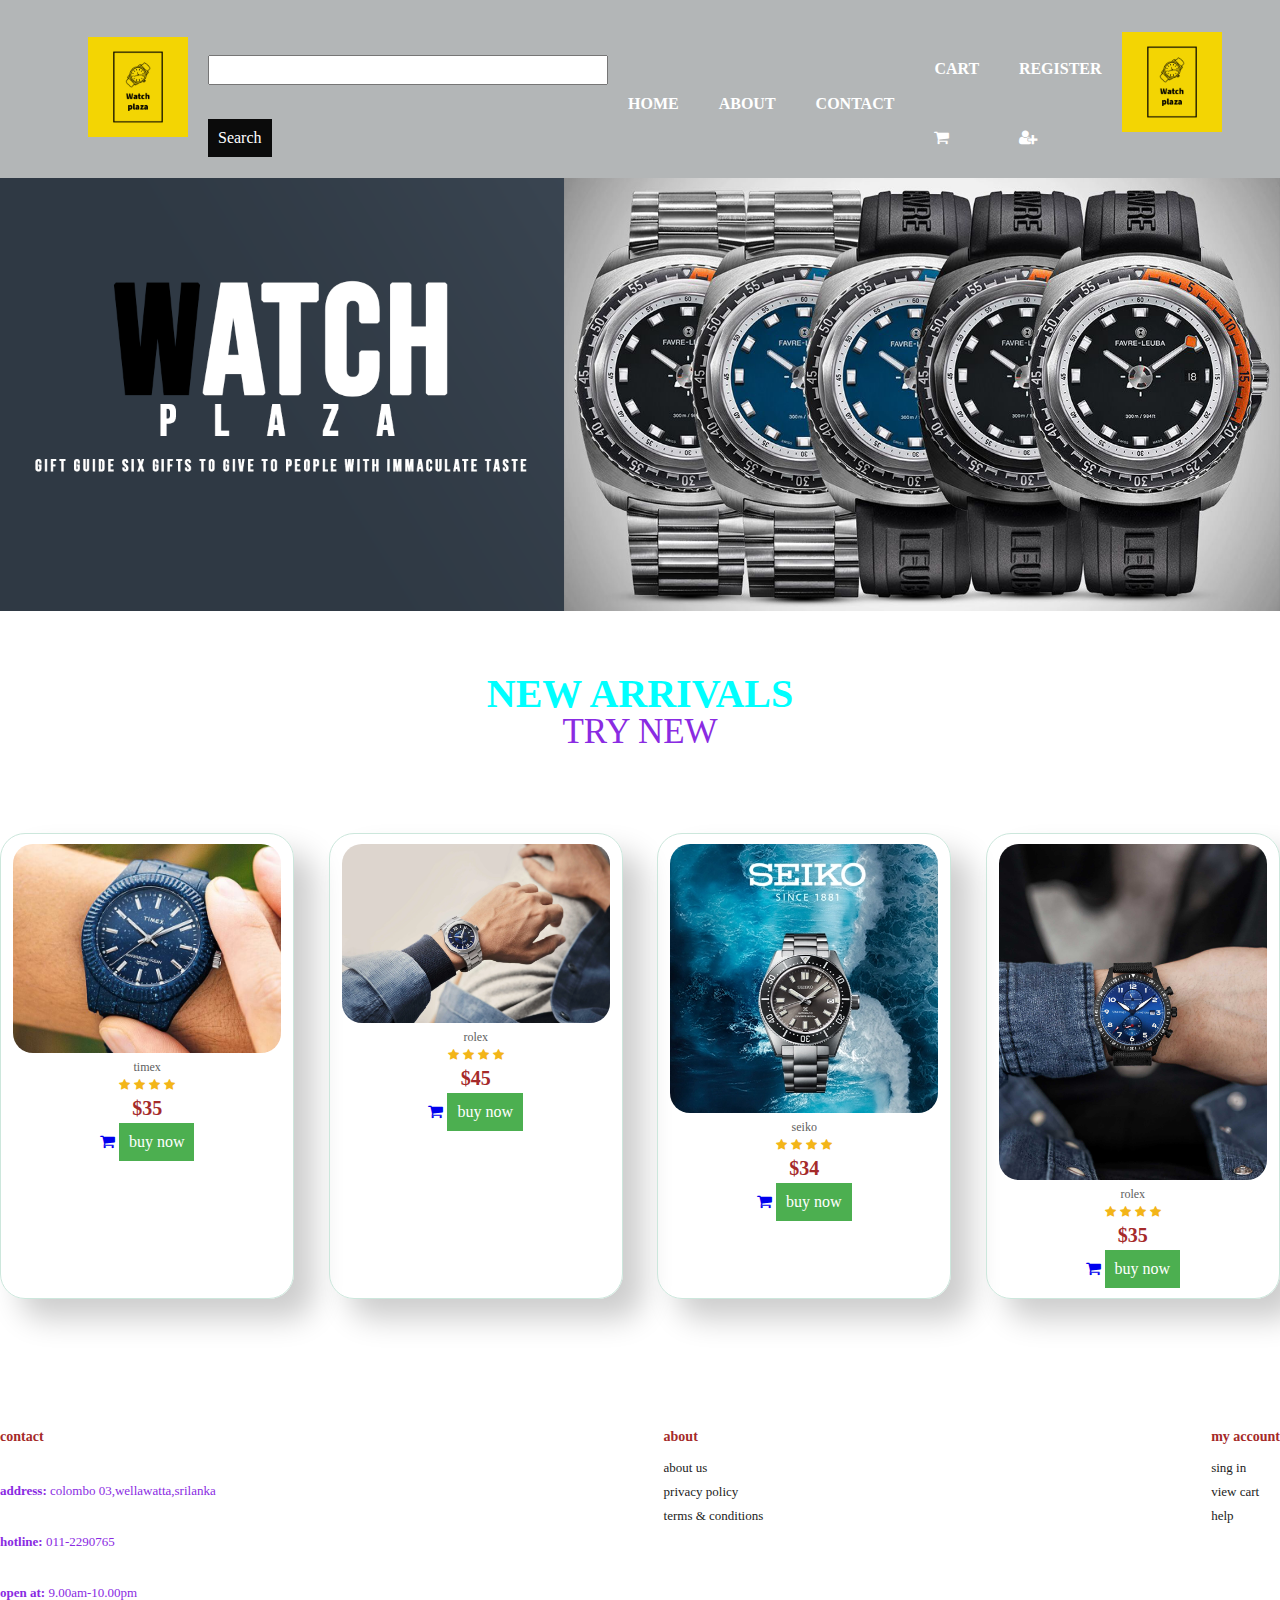
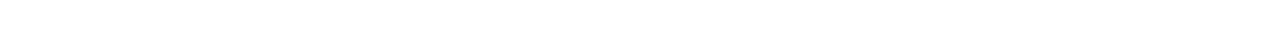
<file: wad/index.html>
<!DOCTYPE html>
<html lang="en">
    <head>
        <meta charset="UTF-8">
        <meta http-equiv="X-UA-Compatible"content="IE=edge">
        <meta name="viewport"content="width=device-width,intial-scale=1.0">
        <title>Watch plaza.lk</title>
        <link rel="stylesheet" herf="style.css">
        <link rel="preconnect" href="https://fonts.googleapis.com">
        <link rel="preconnect" href="https://fonts.googleapis.com">
        <link rel="preconnect" href="https://fonts.gstatic.com" crossorigin>
        <link href="https://fonts.googleapis.com/css2?family=Josefin+Sans&display=swap" rel="stylesheet">
        <link rel="stylesheet" href="https://cdnjs.cloudflare.com/ajax/libs/font-awesome/4.7.0/css/font-awesome.min.css">
    </head>

    
        <section id="header">
            <link rel="stylesheet"href="style.css">
            <a href="#"><img src="img/Watch plaza-1.jpg" alt="" width="100" height="100" class="left"></a>
          <div>
            
            <ul id="bar">
              
            <!--<li><form action="" class="search-form" id="centre">
                    <input type="search" id="search-box" placeholder="search here...">
                    <label for="search-box" class="fa fa-search" aria-hidden="true"></label></li>!-->
                    <form>
                        <div>
                          <input
                            type="search"
                            id="mySearch"
                            name="q"
                            placeholder=""
                            required />
                          <button class="se">Search</button>
                          <span class="validity"></span>
                        </div>
                      </form>
                <li><a href="index.html">HOME</a></li>
                <li><a href="about.html">ABOUT</a></li>
                <li><a href="contact.html">CONTACT</a></li>
                <li><a href="cart.html">CART <i class="fa fa-shopping-cart" aria-hidden="true"></i></a></li>
                <li><a href="file:///D:/vss/wad/register.html">REGISTER  <i class="fa fa-user-plus" aria-hidden="true"></i></li><br>

                    <a href="#"><img src="img/Watch plaza-1.jpg" alt="" width="100" height="100" class="left"></a>
                  <div>
                    
                    <ul id="bar">
            </ul>
          </div>




<body onLoad="showSlides()">
            <script>
            let slideIndex=0;
                function showSlides(){
                let i;
                let slides = document.getElementsByClassName("mySlides");
                for(i=0;i<slides.length;i++){
                    slides[i].style.display="none";
                }
                slideIndex++;
                if(slideIndex>slides.length){slideIndex=1}
                slides[slideIndex-1].style.display="block";
                setTimeout(showSlides,1800);
                }
            </script>
        </section>
        <div class="slideshow-container">
            <div class="mySlides fade">
            <img src="img/h1.png" width="100%" height="10%" alt="">
                <div class="text"></div>
            </div>
    </div>
    
    
          <div class="slideshow-container">
            <div class="mySlides fade">
            <img src="img/h2.png" width="100%" height="10%" alt="">
                <div class="text"></div>
            </div>
        </div>
    
    <div class="slideshow-container">
            <div class="mySlides fade">
            <img src="img/h3.png" width="100%" height="10%" alt="">
                <div class="text"></div>
            </div>
    </div><br><br><br>
        
        </section>
     <section id="arrival" class="sel">
        <h2>NEW ARRIVALS</h2>
        <P>TRY NEW</P>
        <br><br><br>
        <div class="pro-container">
            <div class="pro">
                <img src="img/p1.jpg" alt="">
                <div class="des">
                    <span>timex</span>
                    <div class="star">
                        <i class="fa fa-star" aria-hidden="true"></i>
                        <i class="fa fa-star" aria-hidden="true"></i>
                        <i class="fa fa-star" aria-hidden="true"></i>
                        <i class="fa fa-star" aria-hidden="true"></i>
                    </div>
                    <h4>$35</h4>

                </div>
                <a href="#"><i class="fa fa-shopping-cart" aria-hidden="true"></i></a>
                <a href="http://127.0.0.1:5500/wad/about.html">
                    <button>buy now</button>
                </a> 
            </div>
            <div class="pro">
                <img src="img/p2.webp" alt="">
                <div class="des">
                    <span>rolex</span>
                    <div class="star">
                        <i class="fa fa-star" aria-hidden="true"></i>
                        <i class="fa fa-star" aria-hidden="true"></i>
                        <i class="fa fa-star" aria-hidden="true"></i>
                        <i class="fa fa-star" aria-hidden="true"></i>
                    </div>
                    <h4>$45</h4>

                </div>
                <a href="#"><i class="fa fa-shopping-cart" aria-hidden="true"></i></a>
                <a href="http://127.0.0.1:5500/wad/about.html">
                    <button>buy now</button>
                </a> 
            </div>
            <div class="pro">
                <img src="img/p3.webp" alt="">
                <div class="des">
                    <span>seiko</span>
                    <div class="star">
                        <i class="fa fa-star" aria-hidden="true"></i>
                        <i class="fa fa-star" aria-hidden="true"></i>
                        <i class="fa fa-star" aria-hidden="true"></i>
                        <i class="fa fa-star" aria-hidden="true"></i>
                    </div>
                    <h4>$34</h4>

                </div>
                <a href="#"><i class="fa fa-shopping-cart" aria-hidden="true"></i></a>
                <a href="http://127.0.0.1:5500/wad/about.html">
                    <button>buy now</button>
                </a> 
            </div>
            <div class="pro">
                <img src="img/p4.jpg" alt="">
                <div class="des">
                    <span>rolex</span>
                    <div class="star">
                        <i class="fa fa-star" aria-hidden="true"></i>
                        <i class="fa fa-star" aria-hidden="true"></i>
                        <i class="fa fa-star" aria-hidden="true"></i>
                        <i class="fa fa-star" aria-hidden="true"></i>
                    </div>
                    <h4>$35</h4>

                </div>
                <a href="#"><i class="fa fa-shopping-cart" aria-hidden="true"></i></a>
                <a href="http://127.0.0.1:5500/wad/about.html">
                    <button>buy now</button>
                </a> 
        </div>
    </section>
    <br><br><br><br><br><br>
    <footer class="sel">
        <div class="col">
            <h4>contact</h4>
            <br>
            <p><strong>address:</strong> colombo 03,wellawatta,srilanka</p>
            <br>
            <p><strong>hotline:</strong> 011-2290765</p><br>
            <p><strong>open at:</strong> 9.00am-10.00pm</p>
        </div>
        <div class="col">
            <h4>about</h4>
            <a href="#">about us</a>
            <a href="#">privacy policy</a>
            <a href="#">terms & conditions</a>
             
        </div>
        <div class="col">
            <h4>my account</h4>
            <a href="#">sing in</a>
            <a href="#">view cart</a>
            <a href="#">help</a>
            </div>
    </footer>
    
</body>
</file>
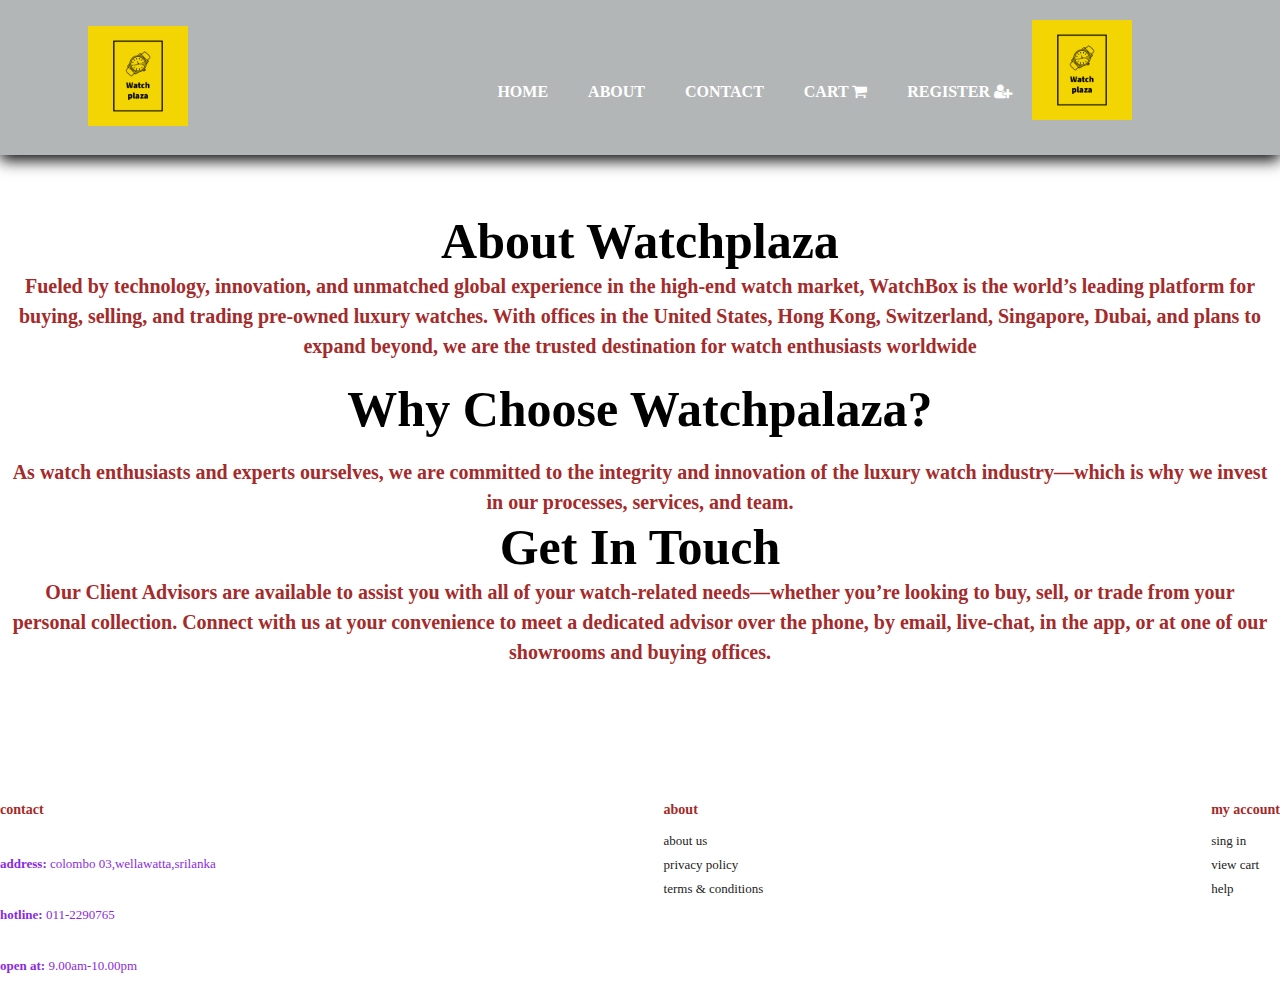
<file: wad/about.html>
<!DOCTYPE html>
<html lang="en">
    <head>
        <meta charset="UTF-8">
        <meta http-equiv="X-UA-Compatible"content="IE=edge">
        <meta name="viewport"content="width=device-width,intial-scale=1.0">
        <title>Watch plaza.lk</title>
        <link rel="stylesheet" herf="style.css">
        <link rel="preconnect" href="https://fonts.googleapis.com">
        <link rel="preconnect" href="https://fonts.googleapis.com">
        <link rel="preconnect" href="https://fonts.gstatic.com" crossorigin>
        <link href="https://fonts.googleapis.com/css2?family=Josefin+Sans&display=swap" rel="stylesheet">
        <link rel="stylesheet" href="https://cdnjs.cloudflare.com/ajax/libs/font-awesome/4.7.0/css/font-awesome.min.css">
    </head>

    
        <section id="header">
            <link rel="stylesheet"href="style.css">
            <a href="#"><img src="img/Watch plaza-1.jpg" alt="" width="100" height="100" class="left"></a>
          <div>
            
            <ul id="bar">
              
            <!--<li><form action="" class="search-form" id="centre">
                    <input type="search" id="search-box" placeholder="search here...">
                    <label for="search-box" class="fa fa-search" aria-hidden="true"></label></li>!-->
                <li><a href="index.html">HOME</a></li>
                <li><a href="about.html">ABOUT</a></li>
                <li><a href="contact.html">CONTACT</a></li>
                <li><a href="cart.html">CART  <i class="fa fa-shopping-cart" aria-hidden="true"></i></a></li>
                <li><a href="file:///D:/vss/wad/register.html">REGISTER  <i class="fa fa-user-plus" aria-hidden="true"></i></li><br>

                    <a href="#"><img src="img/Watch plaza-1.jpg" alt="" width="100" height="100" class="left"></a>
                  <div>
                    
                    <ul id="bar">
            </ul>
                
            </section>
          </div>
    </div><br><br>
    <p>
        <div class="cen">
        <h1>About Watchplaza</h1>
        <h4>Fueled by technology, innovation, and unmatched global experience in the high-end watch market, WatchBox is the world’s leading platform for buying, selling, and trading pre-owned luxury watches. With offices in the United States, Hong Kong, Switzerland, Singapore, Dubai, and plans to expand beyond, we are the trusted destination for watch enthusiasts worldwide</h4>
    </p><br>
    <h1>Why Choose Watchpalaza?</h1><br>
    <h4>As watch enthusiasts and experts ourselves, we are committed to the integrity and innovation of the luxury watch industry—which is why we invest in our processes, services, and team.
    </h4>
    <h1>Get In Touch</h1>
    <h4>Our Client Advisors are available to assist you with all of your watch-related needs—whether you’re looking to buy, sell, or trade from your personal collection. Connect with us at your convenience to meet a dedicated advisor over the phone, by email, live-chat, in the app, or at one of our showrooms and buying offices.</h4>
</div>
        
     
    <br><br><br><br><br><br>
    <footer class="sel">
        <div class="col">
            <h4>contact</h4>
            <br>
            <p><strong>address:</strong> colombo 03,wellawatta,srilanka</p>
            <br>
            <p><strong>hotline:</strong> 011-2290765</p><br>
            <p><strong>open at:</strong> 9.00am-10.00pm</p>
        </div>
        <div class="col">
            <h4>about</h4>
            <a href="#">about us</a>
            <a href="#">privacy policy</a>
            <a href="#">terms & conditions</a>
             
        </div>
        <div class="col">
            <h4>my account</h4>
            <a href="#">sing in</a>
            <a href="#">view cart</a>
            <a href="#">help</a>
            </div>
    </footer>
    
</body>
</file>
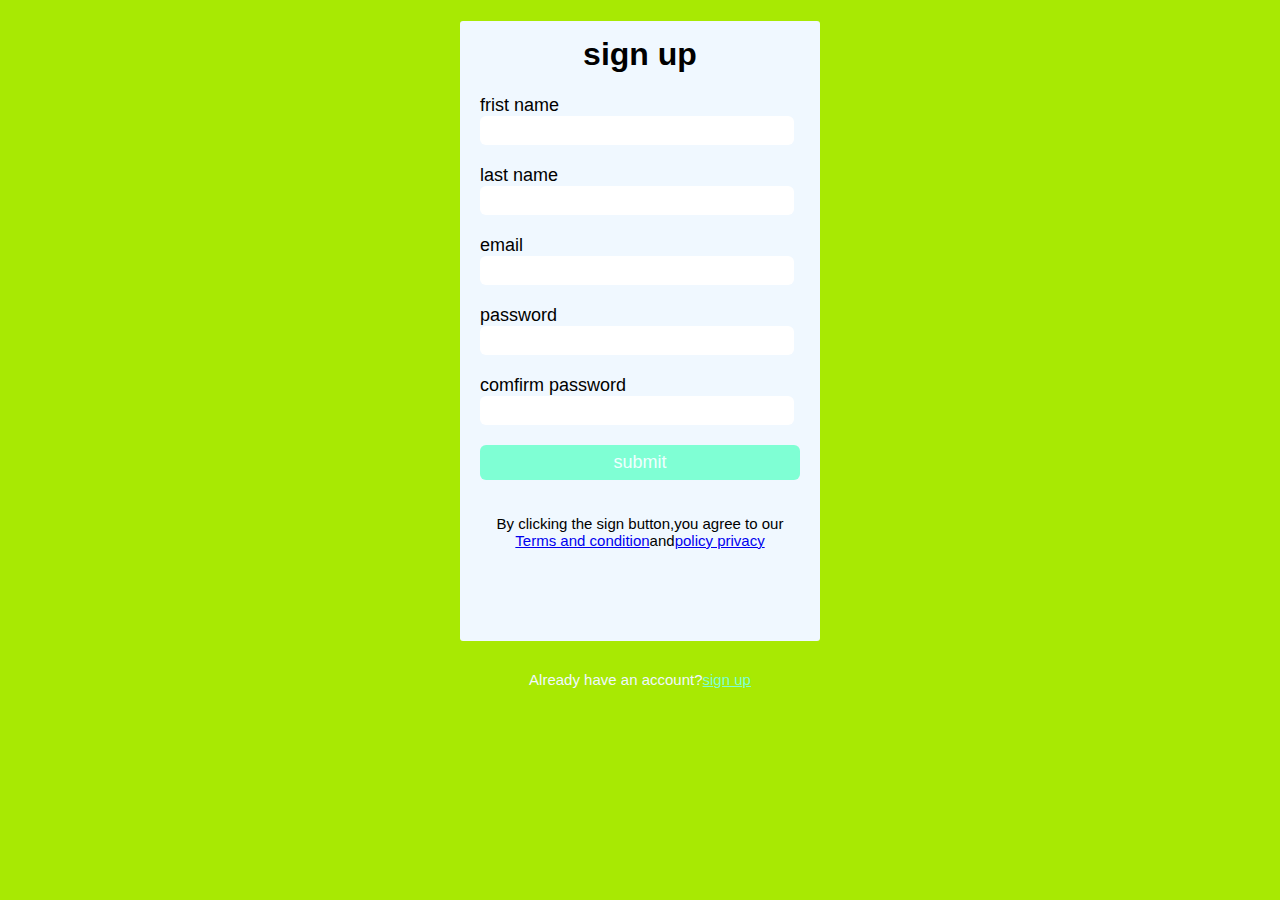
<file: wad/register.html>
<!DOCTYPE html>
<html lang="en">
   
           <body>
            <link rel="stylesheet"href="registerstyle.css">
            <div class="signup-box">
              <h1>sign up</h1>
            <form>
              <label>frist name</label>
              <input type="text"placeholder="">
              <label>last name</label>
              <input type="text" placeholder="">
              <label>email</label>
              <input type="email"placeholder="">
              <label>password</label>
              <input type="password"placeholder="">
              <label>comfirm password</label>
              <input type="password"placeholder="">
              <input type="button"value="submit">
            </form>
            <p>By clicking the sign button,you agree to our<br>
            <a href="#">Terms and condition</a>and<a href="#">policy privacy</a></p>
            </div>
            <p class="para-2">Already have an account?<a href="signin.html">sign up</a></p>
          </body>
</file>
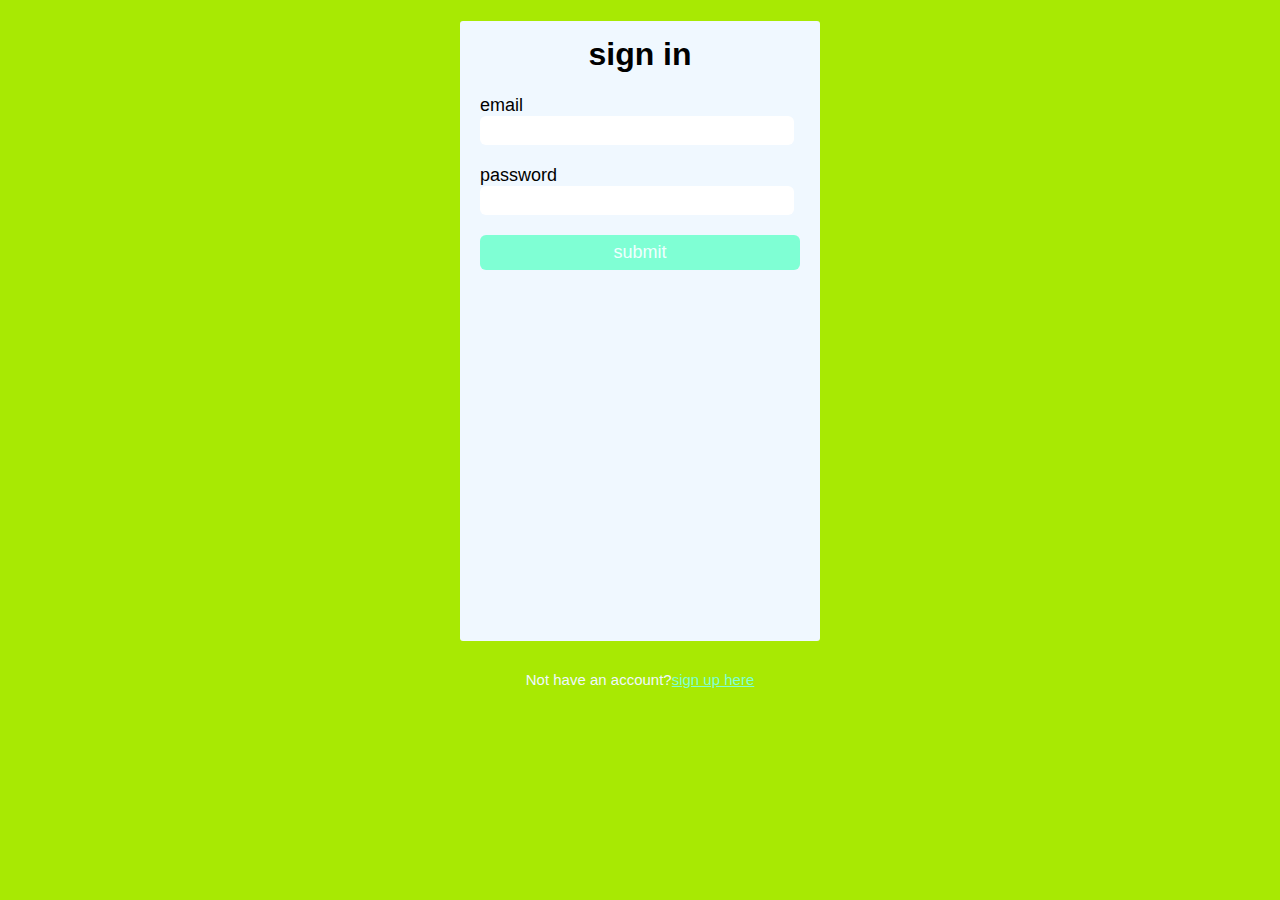
<file: wad/signin.html>
<!DOCTYPE html>
<html lang="en">
   
           <body>
            <link rel="stylesheet"href="registerstyle.css">
<div class="signup-box">
    <h1>sign in</h1>
            <form>
                
<label>email</label>
<input type="email"placeholder="">
<label>password</label>
<input type="password"placeholder="">
<input type="button"value="submit">
</form>
</div>
<p class="para-2">Not have an account?<a href="register.html">sign up here</a></p>
</body>
</file>
<file: wad/style.css>
@import url('https://fonts.googleapis.com/css2?family=Josefin+Sans&display=swap');
*{
    margin: 0;
    padding: 0;
    box-sizing: border-box;
    font-family: 'cursive';
}
h1{
    font-size: 50px;
    line-height: 60px;
    color:black;
}
h2{
    font-size: 40px;
    line-height: 50px;
    color:aqua;
}
h3{
    font-size: 30px;
    line-height: 40px;
    color:blue;
}
h4{
    font-size: 20px;
    line-height: 30px;
    color: brown;
}
h5{
    font-size: 10px;
    line-height: 40px;
    color:blueviolet;
}
p{
    font-size: 35px;
    line-height: 25px;
    color:blueviolet;
}
#header {
    display: flex;
    align-items: center;
    justify-content: space-between;
    padding:20px 88px;
    background:#B3B6B7 ;
    box-shadow: 0 5px 15px rgb(0,0,0);
}
#left{
    align-items:stretch;
}
#centre{
    align-items: center;
}
#bar{
    display: flex;
    align-items:center;
    justify-content:center;

}
#bar{
    list-style: none;
    padding:0 20px;
}
#bar{
    text-decoration:none;
    font-size:60px;
    font-weight: 600;
}
#bar li{
list-style: none;
padding: 0 20px;
}
#bar li a{
    text-decoration: none;
    font-size:16px;
    font-weight: 600;
    color: #fff;
}
#sel{
    list-style: none;
    padding:0 20px;
}
#arrival{
    text-align: center; 
}

#arrival .pro-container{
   display:flex;
    justify-content: space-between;
    padding-top: 20px;
}

#arrival .pro {
    width:23%;
    min-width:250px;
    padding:10px 12px;
    border: 1px solid #cce7dc;
    border-radius:25px;
    box-shadow:20px 20px 30px rgb(0,0,0,0.2);
    margin: 15px 0;
}

#arrival .pro:hover{
    box-shadow: 20px 20px 30px rgb(0,0,0,0.2);

}
#arrival .pro img {
    width: 100%;
    border-radius:20px;
}
#arrival .pro .des span{
     color: #606060;
     font-size: 12px;
}
#arrival .pro .des i{
    font-size: 12px;
    color:rgb(243, 181, 25);

}
button {
    background-color: #4CAF50;
    border: none;
    color: white;
    padding: 10px 10px;
    text-align: center;
    cursor: pointer;
    text-decoration: none;
    display: inline-block;
    font-size: 16px;
}
footer{
    display: flex;
    flex-wrap: wrap ;
    justify-content: space-between;
}
footer .col{
    display: flex;
    flex-direction: column;
    align-items: flex-start;
    margin-bottom: 20px; 
} 
footer h4{
    font-size: 14px;
    margin: 0 0 8px 0;

}
footer p{
    font-size: 13px;
    margin: 0 0 8px 0;
}
footer a{
    font-size: 13px;
    text-decoration: none;
    color: #222;
    margin: 0 0 8px 0;
}
.cen{
    text-align: center;
    padding: 20px 12px;
    justify-content: space-between;
}
#mySearch{
    position:static;
    top: 300px;
    left: 325px;
    height: 30px;
    width: 400px;

}
.se{
    color: rgb(255, 255, 255);
    background-color: rgb(11, 11, 11);
}
</file>
<file: wad/registerstyle.css>
body{
    background-color: rgb(168, 233, 3);
    font-family: 'roboto',sans-serif;
}
.signup-box{
    width: 360px;
    height: 620px;
    margin: auto;
    background-color: aliceblue;
    border-radius: 3px;
}
h1{
    text-align: center;
    padding-top: 15px;
}
h4{
    text-align: center;
}
form{
    width:300px;
    margin-left: 20px;
    font-size: 18px;
}
form label{
    display: flex;
    margin-top: 20px;
    font-size: 18px;   
}
form input{
    width: 100%;
    padding: 7px;
    border: none;
    border: 1px soild gray;
    border-radius: 6px;
    outline: none;
}
input[type="button"]{
    width: 320px;
    height: 35px;
    margin-top: 20px;
    border: none;
    background-color: aquamarine;
    color: azure;
    font-size: 18px;
}
p{
    text-align: center;
    padding-top: 20px;
    font-size: 15px;
}
.para-2{
    text-align: center;
    color: aliceblue;
    font-size: 15px;
    margin-top: 10px;
}
.para-2 a{
    color: aquamarine;
}
/*.signup-box{
    width: 360px;
    height: 280px;
    margin: auto;
    border-radius: 3px;
    background-color: aliceblue;
}
</file>
